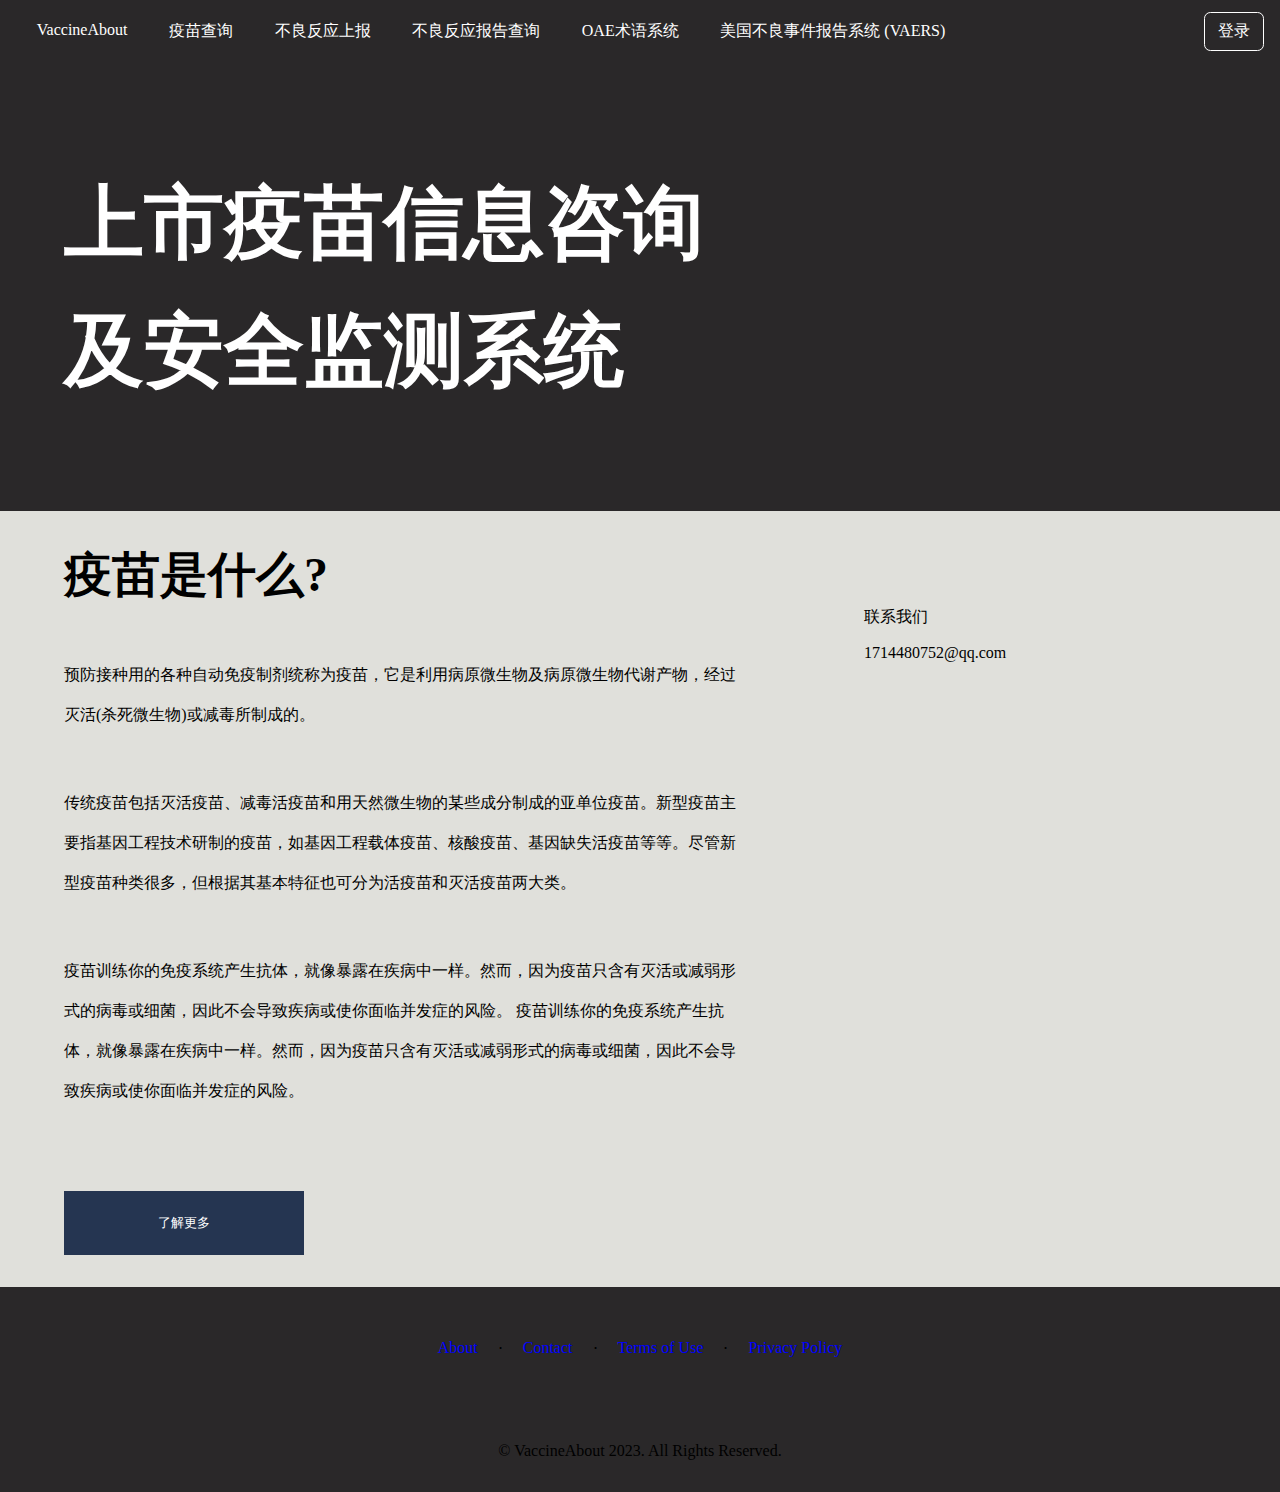
<file: index.html>
<!DOCTYPE html>
<html lang="cn">

<head>
    <meta charset="utf-8" />
    <title>Vaccine About</title>
    <link href="./index.css" rel="stylesheet" />
    <link href="./widget/nav-bar/nav-bar.css" rel="stylesheet" />
    <link href="./widget/footer/footer.css" rel="stylesheet" />
</head>

<body>

    <!-- Navigation-->
    <nav class="nav-bar">
        <div class="nav-container">
            <a class="nav-brand active" href="/index.html">VaccineAbout</a>
            <a class="nav-brand" href="/vaccine">疫苗查询</a>
            <a class="nav-brand" href="/report">不良反应上报</a>
            <a class="nav-brand" href="/report/seacrh">不良反应报告查询</a>
            <a class="nav-brand" href="/oae">OAE术语系统</a>
            <a class="nav-brand" href="/vaers">美国不良事件报告系统 (VAERS)</a>
        </div>
        <li id="nav-login-btn"><a>登录</a></li>
    </nav>

    <!-- Main Content -->
    <div class="main">
        <div class="main-container">
            <div class="main-page-title">
                <h1>上市疫苗信息咨询<br>及安全监测系统</h1>
            </div>
            <div class="main-page-1">
                <div class="main-page-1-left">
                    <div class="main-page-1-title-box">
                        <h2>疫苗是什么?</h2>
                    </div>
                    <div class="main-page-1-paragraph-box">
                        <p>预防接种用的各种自动免疫制剂统称为疫苗，它是利用病原微生物及病原微生物代谢产物，经过灭活(杀死微生物)或减毒所制成的。</p>
                        <p>传统疫苗包括灭活疫苗、减毒活疫苗和用天然微生物的某些成分制成的亚单位疫苗。新型疫苗主要指基因工程技术研制的疫苗，如基因工程载体疫苗、核酸疫苗、基因缺失活疫苗等等。尽管新型疫苗种类很多，但根据其基本特征也可分为活疫苗和灭活疫苗两大类。
                        </p>
                        <p>疫苗训练你的免疫系统产生抗体，就像暴露在疾病中一样。然而，因为疫苗只含有灭活或减弱形式的病毒或细菌，因此不会导致疾病或使你面临并发症的风险。
                            疫苗训练你的免疫系统产生抗体，就像暴露在疾病中一样。然而，因为疫苗只含有灭活或减弱形式的病毒或细菌，因此不会导致疾病或使你面临并发症的风险。 </p>
                    </div>
                    <button class="main-page-1-btn">了解更多</button>
                </div>
                <div class="main-page-1-right">
                    <p>联系我们</p>
                    <p>1714480752@qq.com</p>
                </div>
            </div>
        </div>
    </div>

    <!-- Footer-->
    <footer class="footer">
        <div class="footer-container">
            <div class="footer-content-home">
                <ul class="footer-content-home-list">
                    <li class="footer-content-home-list-item"><a href="#!">About</a></li>
                    <li class="footer-content-home-list-item">⋅</li>
                    <li class="footer-content-home-list-item"><a href="#!">Contact</a></li>
                    <li class="footer-content-home-list-item">⋅</li>
                    <li class="footer-content-home-list-item"><a href="#!">Terms of Use</a></li>
                    <li class="footer-content-home-list-item">⋅</li>
                    <li class="footer-content-home-list-item"><a href="#!">Privacy Policy</a></li>
                </ul>
            </div>
            <p class="footer-license">&copy; VaccineAbout 2023. All Rights Reserved.</p>
        </div>
    </footer>
</body>

</html>
</file>
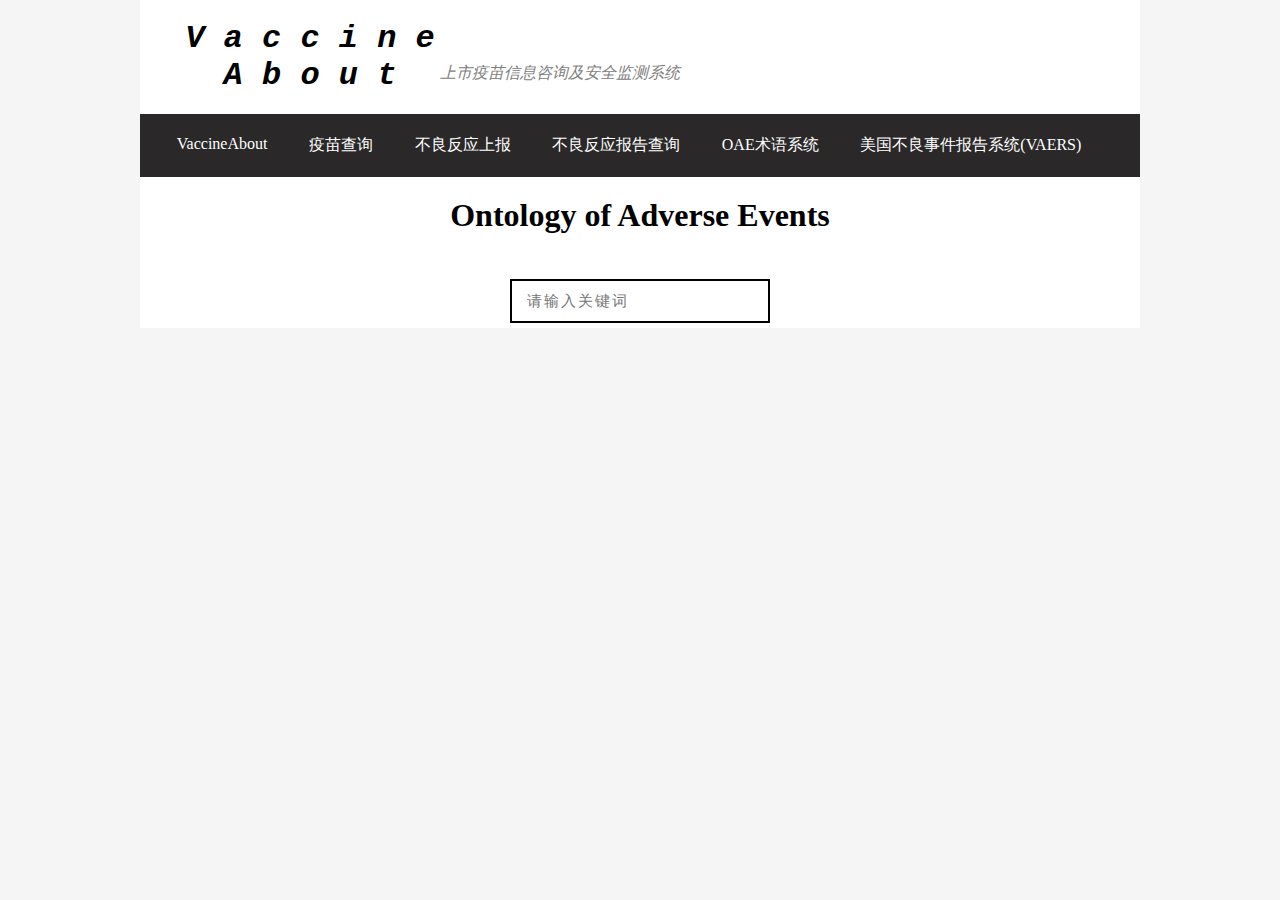
<file: oae/index.html>
<!DOCTYPE html>
<html lang="cn">

<head>
    <meta charset="utf-8" />
    <title>OAE系统</title>
    <!-- jQuery -->
    <script src="https://cdn.jsdelivr.net/npm/jquery@3.6.4/dist/jquery.min.js"></script>
    <link href="index.css" rel="stylesheet" />
    <script src="index.js"></script>
    <link href="../widget/nav-bar/nav-bar.css" rel="stylesheet" />

</head>

<body>

    <div class="content">

        <div class="top-title-box">
            <div class="main-title">
                <h1 class="main-title-text">V a c c i n e<br>A b o u t</h1>
            </div>
            <p class="main-title-describe">上市疫苗信息咨询及安全监测系统</p>
        </div>
        <!-- Navigation-->
        <nav class="nav-bar">
            <div class="nav-container">
                <a class="nav-brand" href="/index.html">VaccineAbout</a>
                <a class="nav-brand" href="/vaccine">疫苗查询</a>
                <a class="nav-brand" href="/report">不良反应上报</a>
                <a class="nav-brand" href="/report/seacrh">不良反应报告查询</a>
                <a class="nav-brand active" href="/oae">OAE术语系统</a>
                <a class="nav-brand" href="/vaers">美国不良事件报告系统(VAERS)</a>
            </div>
        </nav>

        <!-- Page Content -->
        <div class="main-content">
            <!-- Title -->
            <div class="page-title">
                <h1>Ontology of Adverse Events</h1>
            </div>
            <!-- Search -->
            <div class="search-box">
                <input type="text" class="search-input" id="search-keyword" placeholder="请输入关键词"/>
            </div>

            <!-- Content -->
            <div class="content-box">

                <!-- search result -->
                <div class="search-result-box">
                    <div class="search-result-content">
                        <ul class="search-result-list">
                        </ul>
                    </div>
                </div>

                <!-- result item -->
                <div class="result-item-box">
                    <div class="page-back-btn">&larr;</div>

                    <div class="result-item">
                        <div class="result-item-label">Class:</div>
                        <span class="oae-class-value">fever</span>
                    </div>
                    <div class="result-item">
                        <div class="result-item-label">Term IRI:</div>
                        <a class="oae-iri-value" href="http://www.w3.org/2000/01/rdf-schema#label">http://www.w3.org/2000/01/rdf-schema#label</a>
                    </div>
                    <div class="result-item">
                        <div class="result-item-label">Definition:</div>
                        <span class="oae-definition-value">An abnormal body temperature AE which has an outcome of
                            fever</span>
                    </div>
                    <div class="result-item">
                        <div class="result-item-label">Class Hierarchy:</div>
                        <div class="oae-hierarchy-box">

                        </div>
                    </div>
                </div>
            </div>
        </div>
    </div>
</body>

</html>
</file>
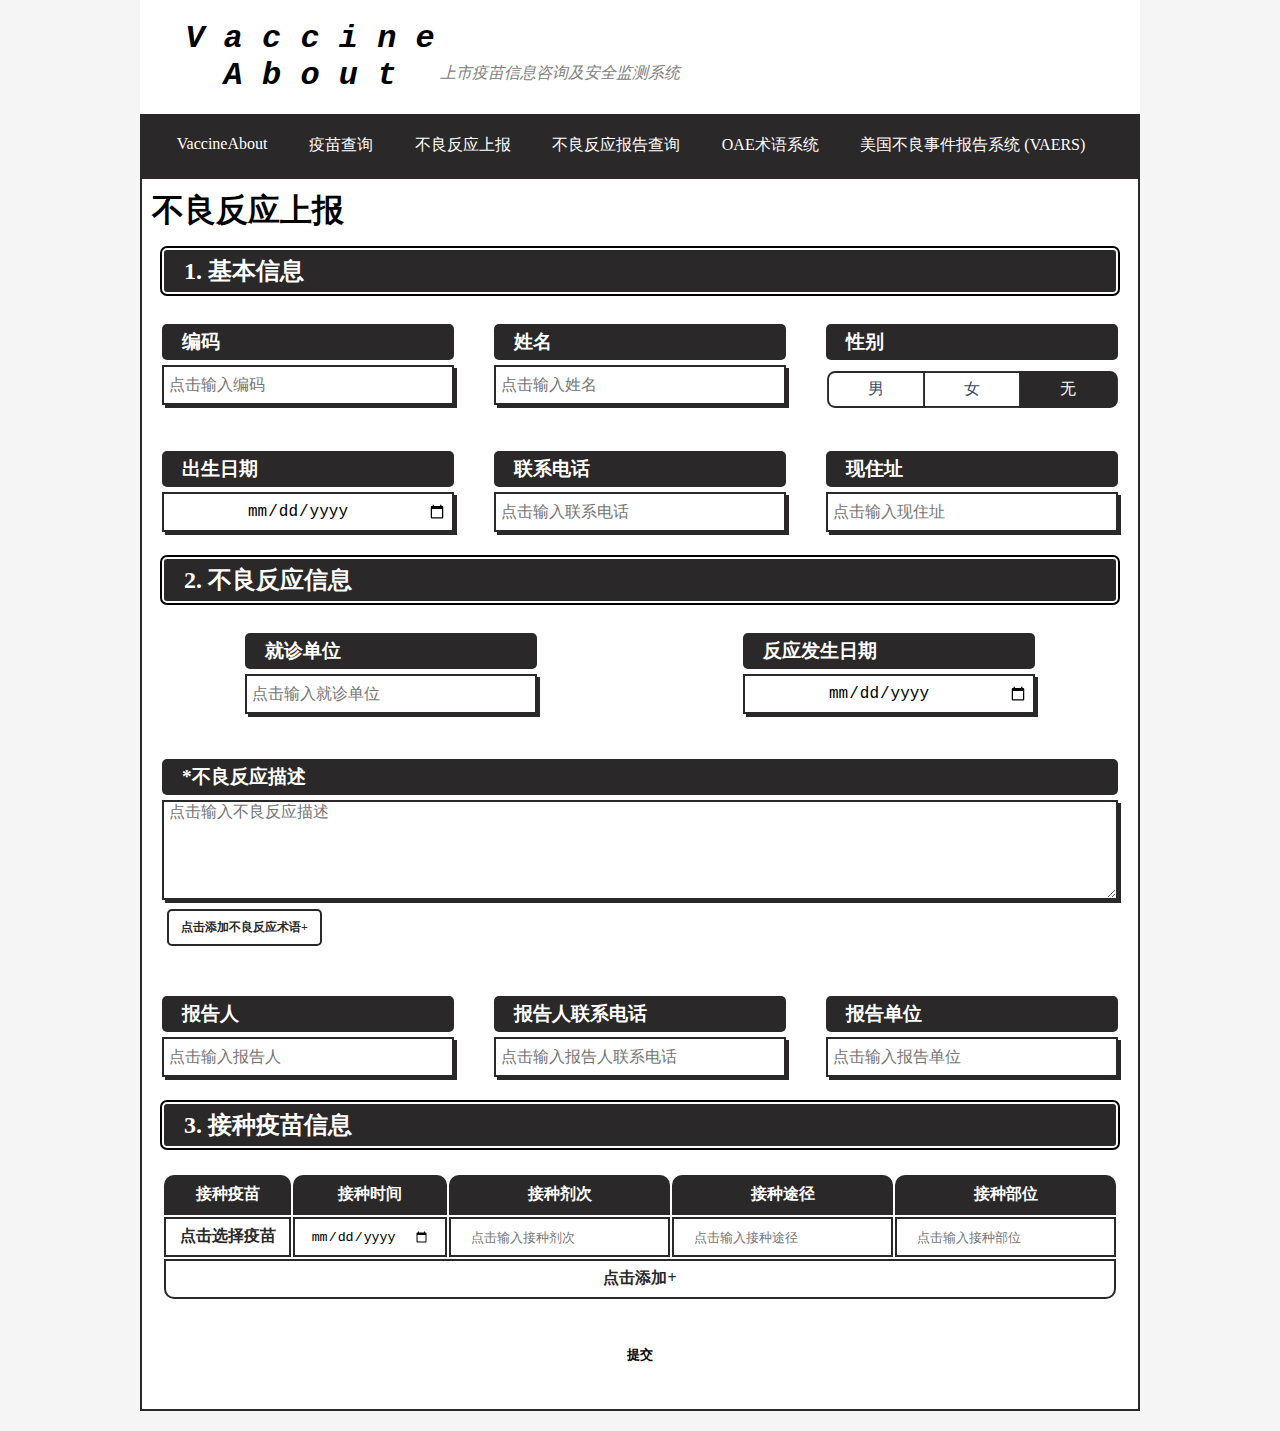
<file: report/index.html>
<!DOCTYPE html>
<html lang="cn">

<head>
    <meta charset="UTF-8">
    <title>不良反应报告</title>
    <script src="https://cdn.jsdelivr.net/npm/jquery@3.6.4/dist/jquery.min.js"></script>
    <link href="../widget/nav-bar/nav-bar.css" rel="stylesheet">
    <link rel="stylesheet" type="text/css" href="./index.css">
    <script src="./index.js"></script>
</head>

<body>

    <div class="content">
        <div class="top-title-box">
            <div class="main-title">
                <h1 class="main-title-text">V a c c i n e<br>A b o u t</h1>
            </div>
            <p class="main-title-describe">上市疫苗信息咨询及安全监测系统</p>
        </div>

        <!-- Navigation-->
        <nav class="nav-bar">
            <div class="nav-container">
                <a class="nav-brand" href="/index.html">VaccineAbout</a>
                <a class="nav-brand" href="/vaccine">疫苗查询</a>
                <a class="nav-brand active" href="/report">不良反应上报</a>
                <a class="nav-brand" href="/report/seacrh">不良反应报告查询</a>
                <a class="nav-brand" href="/oae">OAE术语系统</a>
                <a class="nav-brand" href="/vaers">美国不良事件报告系统 (VAERS)</a>
            </div>
        </nav>

        <div class="main-content">
            <div class="main-content-title">不良反应上报</div>
            <div class="report-item-container">
                <div class="report-item-group-title">1. 基本信息</div>
                <!-- group 1 -->
                <div class="report-item-group">
                    <!-- item 1 -->
                    <div class="report-item">
                        <div class="report-label">编码</div>
                        <div class="report-panel">
                            <input class="report-item-input" placeholder="点击输入编码" id="report-code">
                        </div>
                    </div>
                    <!-- item 2 -->
                    <div class="report-item">
                        <div class="report-label">姓名</div>
                        <div class="report-panel">
                            <input class="report-item-input" placeholder="点击输入姓名" id="report-name">
                        </div>
                    </div>
                    <!-- item 3 -->
                    <div class="report-item">
                        <div class="report-label">性别</div>
                        <div class="report-panel">
                            <div class="report-item-radio" id="report-sex">
                                <div>
                                    <label>
                                        <input type="radio" name="radio" value="M">
                                        <span>男</span>
                                    </label>
                                    <label>
                                        <input type="radio" name="radio" value="F">
                                        <span>女</span>
                                    </label>
                                    <label>
                                        <input type="radio" name="radio" value="N" checked="">
                                        <span>无</span>
                                    </label>
                                </div>
                            </div>
                        </div>
                    </div>
                    <!-- item 4 -->
                    <div class="report-item">
                        <div class="report-label">出生日期</div>
                        <div class="report-panel">
                            <input class="report-item-input date" type="date" id="report-birth">
                        </div>
                    </div>
                    <!-- item 5 -->
                    <div class="report-item">
                        <div class="report-label">联系电话</div>
                        <div class="report-panel">
                            <input class="report-item-input" type="tel" placeholder="点击输入联系电话" id="report-phone">
                        </div>
                    </div>
                    <!-- item 6 -->
                    <div class="report-item">
                        <div class="report-label">现住址</div>
                        <div class="report-panel">
                            <input class="report-item-input" type="text" placeholder="点击输入现住址" id="report-address">
                        </div>
                    </div>
                </div>
                <!-- group 2 -->
                <div class="report-item-group-title">2. 不良反应信息</div>
                <div class="report-item-group">
                    <!-- item 7 -->
                    <div class="report-item">
                        <div class="report-label">就诊单位</div>
                        <div class="report-panel">
                            <input class="report-item-input" type="text" placeholder="点击输入就诊单位"
                                id="report-treatmentDepartment">
                        </div>
                    </div>
                    <!-- item 9 -->
                    <div class="report-item">
                        <div class="report-label">反应发生日期</div>
                        <div class="report-panel">
                            <input class="report-item-input date" type="date" id="report-onsetDate">
                        </div>
                    </div>
                    <!-- item 10 -->
                    <div class="report-item">
                        <div class="report-label">*不良反应描述</div>
                        <div class="report-panel">
                            <textarea class="report-item-input" placeholder="点击输入不良反应描述"
                                id="report-description"></textarea>
                            <div class="report-tag-box">
                                <div class="report-tag-add-btn" id="symptom-tag-add-btn">点击添加不良反应术语+</div>
                                <div class="report-tag-add-box">
                                    <div class="report-tag-add-input-box">
                                        <input class="report-tag-add-input" type="tex" placeholder="点击输入关键词"
                                            id="symptom-tag-add-input">
                                        <button class="report-tag-add-submit">搜索</button>
                                    </div>
                                    <div class="report-tag-add-result-box">
                                        <ul id="report-tag-add-result-list">
                                        </ul>
                                    </div>
                                </div>
                            </div>
                        </div>
                    </div>
                    <!-- item 11 -->
                    <div class="report-item">
                        <div class="report-label">报告人</div>
                        <div class="report-panel">
                            <input class="report-item-input" type="text" placeholder="点击输入报告人" id="report-rapporteur">
                        </div>
                    </div>
                    <!-- item 12 -->
                    <div class="report-item">
                        <div class="report-label">报告人联系电话</div>
                        <div class="report-panel">
                            <input class="report-item-input" type="tel" placeholder="点击输入报告人联系电话"
                                id="report-rapporteurPhone">
                        </div>
                    </div>
                    <!-- item 13 -->
                    <div class="report-item">
                        <div class="report-label">报告单位</div>
                        <div class="report-panel">
                            <input class="report-item-input" type="text" placeholder="点击输入报告单位"
                                id="report-rapporteurAddress">
                        </div>
                    </div>
                </div>
                <!-- group 3 -->
                <div class="report-item-group-title">3. 接种疫苗信息</div>
                <div class="report-item-group">
                    <!-- item 14 -->
                    <div class="report-item">
                        <div class="report-panel">
                            <table class="report-vaccinate-table">
                                <thead>
                                    <tr>
                                        <th>接种疫苗</th>
                                        <th>接种时间</th>
                                        <th>接种剂次</th>
                                        <th>接种途径</th>
                                        <th>接种部位</th>
                                    </tr>
                                </thead>
                                <tbody id="report-vaccine-tbody">
                                    <tr>
                                        <td class="report-vaccinate-table-last" colspan="5">点击添加+</td>
                                    </tr>
                                </tbody>
                            </table>
                        </div>
                    </div>
                </div>
            </div>
            <!-- 提交按钮 -->
            <div class="report-submit">
                <button id="report-submit-button">
                    <span class="box">
                        提交
                    </span>
                </button>
            </div>
        </div>
    </div>
    <div id="snackbar"></div>
</body>

</html>
</file>
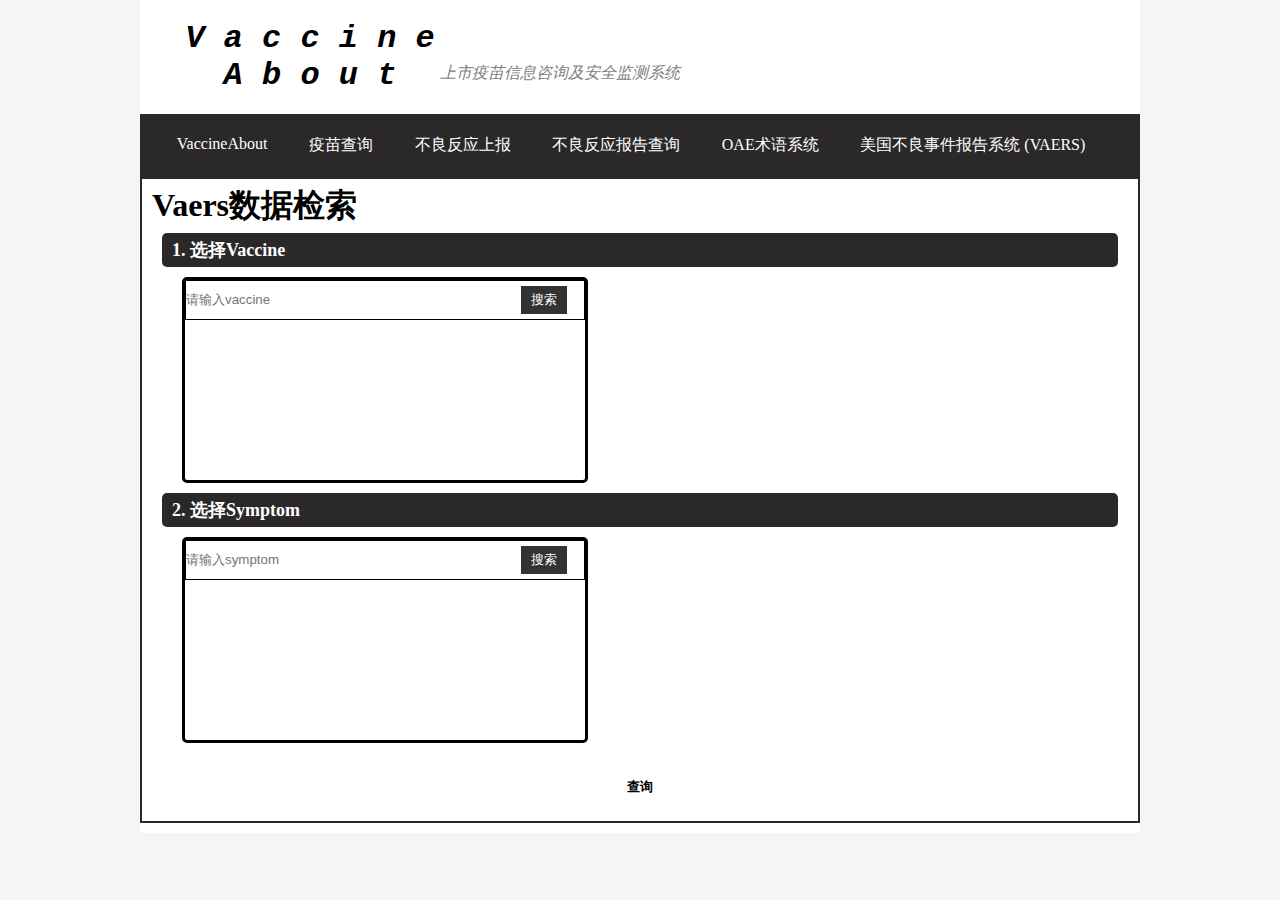
<file: vaers/index.html>
<!DOCTYPE html>
<html lang="cn">

<head>
    <meta charset="utf-8" />
    <title>Vaers</title>
    <!-- jQuery -->
    <script src="https://cdn.jsdelivr.net/npm/jquery@3.6.4/dist/jquery.min.js"></script>
    <!-- vaers css -->
    <link href="index.css" rel="stylesheet">
    <link href="../widget/spinner/spinner.css" rel="stylesheet">
    <link href="../widget/nav-bar/nav-bar.css" rel="stylesheet">
    <!-- vaers js -->
    <script src="index.js"></script>
</head>

<body>

    <div class="content">

        <div class="top-title-box">
            <div class="main-title">
                <h1 class="main-title-text">V a c c i n e<br>A b o u t</h1>
            </div>
            <p class="main-title-describe">上市疫苗信息咨询及安全监测系统</p>
        </div>

        <!-- Navigation-->
        <nav class="nav-bar">
            <div class="nav-container">
                <a class="nav-brand" href="/index.html">VaccineAbout</a>
                <a class="nav-brand" href="/vaccine">疫苗查询</a>
                <a class="nav-brand" href="/report">不良反应上报</a>
                <a class="nav-brand" href="/report/seacrh">不良反应报告查询</a>
                <a class="nav-brand" href="/oae">OAE术语系统</a>
                <a class="nav-brand active" href="/vaers">美国不良事件报告系统 (VAERS)</a>
            </div>
        </nav>

        <!-- Page Content -->

        <div class="main-content">
            <div class="vaers-search-form">
                <h1 class="title" id="vaers-title">Vaers数据检索</h1>
                <div class="form-group">
                    <!-- 项目一 -->
                    <div class="form-item">
                        <h2 class="form-title">1. 选择Vaccine</h2>
                        <div class="search-box" id="vaccine-search-box">
                            <div class="search-keyword-box">
                                <input class="search-input" id="vaccine-input" type="text" placeholder="请输入vaccine">
                                <button class="search-button" id="vaccine-search">搜索</button>
                            </div>
                            <div class="search-result-box" id="vaccine-search-result">
                                <ul id="vaccine-result-list">
                                </ul>
                            </div>
                        </div>
                    </div>
                    <!-- 项目二 -->
                    <div class="form-item">
                        <h2 class="form-title">2. 选择Symptom</h2>
                        <div class="search-box" id="symptom-search-box">
                            <div class="search-keyword-box">
                                <input class="search-input" id="symptom-input" type="text" placeholder="请输入symptom">
                                <button class="search-button" id="symptom-search">搜索</button>
                            </div>
                            <div class="search-result-box" id="symptom-search-result">
                                <ul id="symptom-result-list">
                                </ul>
                            </div>
                        </div>
                    </div>
                </div>
                <!-- 提交按钮 -->
                <div class="vaers-submit">
                    <button id="vaers-submit-button">
                        <span class="box">
                            查询
                        </span>
                    </button>
                </div>
            </div>
            <!-- 查询结果 -->
            <div class="vaers-search-result">
                <div class="vaers-result-table-box">
                    <table class="vaers-result-table">
                        <thead>
                            <tr>
                                <th>Vaccine</th>
                                <th>Symptom</th>
                                <th>Total</th>
                                <th>Prr</th>
                                <th>Chi Square</th>
                            </tr>
                        </thead>
                        <tbody id="vaers-result-table-body">
                        </tbody>
                    </table>
                    <div class="pagination-box">
                        <ul class="pagination">
                            <li><a id="pagination-before">«</a></li>
                            <li><a class="active" id="pagination-current">2</a></li>
                            <li><a id="pagination-after">»</a></li>
                        </ul>
                    </div>
                </div>
                <div class="spinner"></div>
            </div>
        </div>
    </div>
    <div id="snackbar"></div>

</body>

</html>
</file>
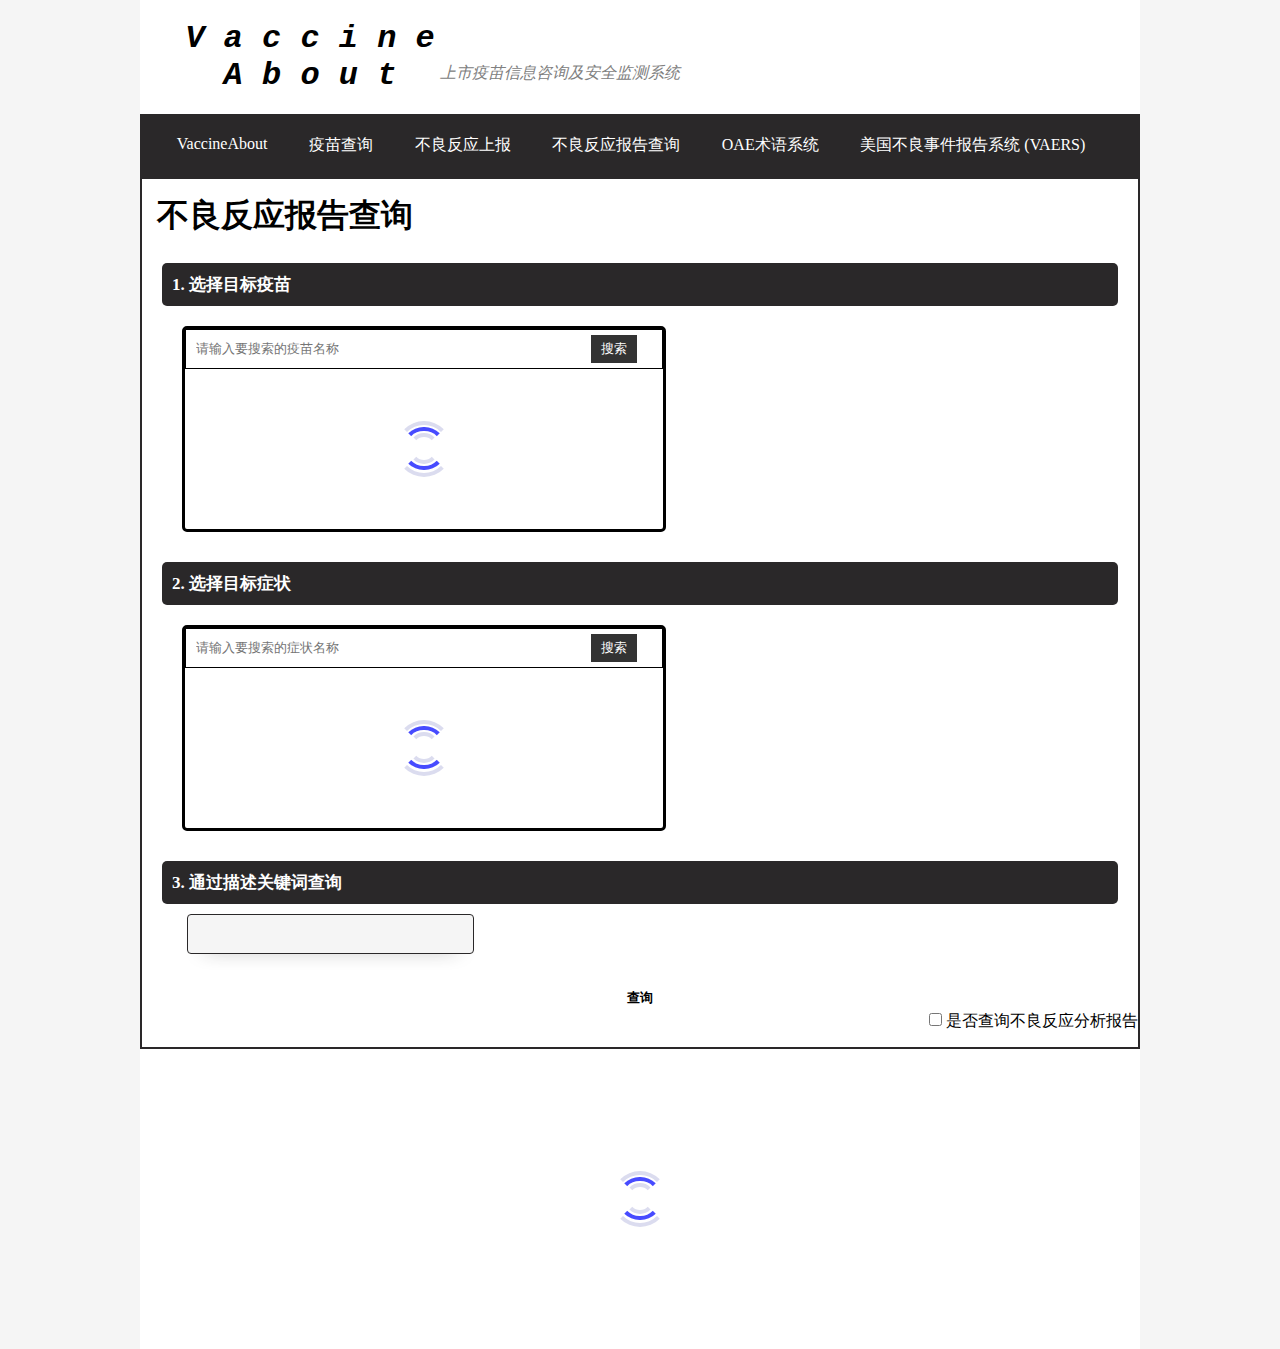
<file: report/seacrh/index.html>
<!DOCTYPE html>
<html lang="cn">

<head>
    <meta charset="UTF-8">
    <title>不良反应报告查询</title>
    <script src="https://cdn.jsdelivr.net/npm/jquery@3.6.4/dist/jquery.min.js"></script>

    <link href="../../widget/nav-bar/nav-bar.css" rel="stylesheet">
    <link href="../../widget/spinner/spinner.css" rel="stylesheet">
    <link href="index.css" rel="stylesheet">

    <script src="index.js"></script>
</head>

<body>

    <div class="content">
        <div class="top-title-box">
            <div class="main-title">
                <h1 class="main-title-text">V a c c i n e<br>A b o u t</h1>
            </div>
            <p class="main-title-describe">上市疫苗信息咨询及安全监测系统</p>
        </div>

        <!-- Navigation-->
        <nav class="nav-bar">
            <div class="nav-container">
                <a class="nav-brand" href="/index.html">VaccineAbout</a>
                <a class="nav-brand" href="/vaccine">疫苗查询</a>
                <a class="nav-brand" href="/report">不良反应上报</a>
                <a class="nav-brand" href="/report/seacrh">不良反应报告查询</a>
                <a class="nav-brand" href="/oae">OAE术语系统</a>
                <a class="nav-brand" href="/vaers">美国不良事件报告系统 (VAERS)</a>
            </div>
        </nav>

        <div id="mian-content">

            <div id="search-panel">

                <div class="panel-main-title">
                    <h1>不良反应报告查询</h1>
                </div>

                <div class="search-panel-container">
                    <div class="search-label">1. 选择目标疫苗</div>
                    <div class="search-condition">
                        <div class="search-item-box" id="vaccine-search-box">
                            <div class="search-keyword-box">
                                <input class="search-box-input" id="vaccine-input" type="text" placeholder="请输入要搜索的疫苗名称">
                                <button class="search-button" id="vaccine-search">搜索</button>
                            </div>
                            <div class="search-item-result-box" id="vaccine-search-result">
                                <div class="loading-box">
                                    <div class="spinner"></div>
                                </div>
                                <ul id="vaccine-result-list">
                                </ul>
                            </div>
                        </div>
                        <div class="search-select-item-panel" id="vaccine-select-info-box">
                            <h3>当前选择疫苗：</h3>
                        </div>
                    </div>
                </div>

                <div class="search-panel-container">
                    <div class="search-label">2. 选择目标症状</div>
                    <div class="search-condition">
                        <div class="search-item-box" id="symptom-search-box">
                            <div class="search-keyword-box">
                                <input class="search-box-input" id="symptom-input" type="text" placeholder="请输入要搜索的症状名称">
                                <button class="search-button" id="symptom-search">搜索</button>
                            </div>
                            <div class="search-item-result-box" id="symptom-search-result">
                                
                                <div class="loading-box">
                                    <div class="spinner"></div>
                                </div>
                                <ul id="symptom-result-list">
                                </ul>
                            </div>
                        </div>
                        <div class="search-select-item-panel" id="symptom-select-info-box">
                            <h3>当前选择症状：</h3>
                        </div>
                    </div>
                </div>

                <div class="search-panel-container">
                    <div class="search-label">3. 通过描述关键词查询</div>
                    <div class="search-condition">
                        <input class="search-input" id="adverse-search-input" type="text">
                    </div>
                </div>

                
                <div class="search-panel-submit">
                    <button id="adverse-search-submit-button">
                        <span class="box">
                            查询
                        </span>
                    </button>
                    <div class="search-option-box">
                        <input class="search-option" id="adverse-search-option" type="checkbox">
                        <label class="search-option-label" for="adverse-search-option">是否查询不良反应分析报告</label>    
                    </div>
                </div>

            </div>

            <div id="search-result-panel">
                <div class="loading-box">
                    <div class="spinner"></div>
                </div>
                <div id="search-result-box">

                </div>
                <div id="search-adverse-result-box">
                    <table class="adverse-result-table">
                        <thead>
                            <tr>
                                <th>疫苗</th>
                                <th>不良反应</th>
                                <th>案例数</th>
                                <th>PRR</th>
                                <th>Chi Square</th>
                            </tr>
                        </thead>
                        <tbody id="adverse-result-table-body">
                        </tbody>
                    </table>
                </div>
            </div>
        </div>
    </div>


    <script src="../../widget/tip/tip.js"></script>
    <script src="../../widget/snackbar/snackbar.js"></script>
</body>

</html>
</file>
<file: index.css>
* {
  margin: 0;
  padding: 0;
}

.main {
  background-color: white;
}


.main-page-title {
  background-color: #2a2829;
  color: white;
}

.main-page-title h1 {
  margin: 0;
  padding: 6rem 0 6rem 4rem;
  font-size: 5rem;
  /* 设置行宽 */
  line-height: 8rem;

}

.main-page-1 {
  background-color: #E0E0DB;
  display: flex;
  flex-direction: row;
}

.main-page-1-title-box{
  font-size: 2rem;
  padding: 2rem 0 0 4rem;
}

.main-page-1-paragraph-box {
  width: 100%;
  max-width: 50rem;
  font-size: 1rem;
  padding: 0 4rem;
  width: auto;
  line-height: 2.5rem;
}

.main-page-1-paragraph-box p {
  margin: 3rem 0;
}

.main-page-1-btn {
  width: 15rem;
  height: 4rem;
  margin: 2rem 4rem;
  border: none;
  color: white;
  background-color: #253551;
  cursor: pointer;
}

.main-page-1-btn:hover {
  background-color: #253551d2;
  color: white;
}

.main-page-1-right {
  width: 20rem;
  height: 20rem;
  margin: 5rem 3rem;
}

.main-page-1-right p {
  font-size: 1rem;
  margin: 1rem;
}
</file>
<file: widget/nav-bar/nav-bar.css>
* {
    box-sizing: border-box;
}

.nav-bar {
    display: flex;
    justify-content: space-between;
    width: 100%;
    margin: 0 auto;
    padding: 0.5rem 1rem;
    align-items: center;
    list-style: none;
    background-color: #2A2829;
    box-sizing: border-box;
}

.nav-container {
    display: flex;
    justify-content: space-between;
    list-style: none;
    overflow: hidden;
}

.nav-brand {
    color: white;
    text-decoration: none;
    margin: 0.5rem 0.5rem;
    padding: 0.3rem 0.8rem;
    overflow: hidden;
    white-space: nowrap;
    text-overflow: ellipsis;
}

.nav-brand:hover {
    background-color: white;
    color: black;
    border-radius: 0.3rem;
}

#nav-login-btn {
    color: white;
    text-decoration: none;
    border: 1px solid white;
    border-radius: 0.4rem;
    padding: 0.5rem 0.8rem;
    cursor: pointer;
}

#nav-login-btn:hover {
    color: lightgray;
    border: 1px solid lightgray;
}

.nav-bar.light {
    display: flex;
    justify-content: space-between;
    width: 100%;
    margin: 0 auto;
    padding: 0.5rem 1rem;
    align-items: center;
    list-style: none;
    background-color: white;
}

.nav-bar.light .nav-container {
    display: flex;
    align-items: center;
}

.nav-bar.light .nav-brand {
    color: rgb(100, 100, 100);
    text-decoration: none;
}

.nav-bar.light .nav-brand:nth-child(1) {
    color: black;
    font-size: 1.8rem;
}

.nav-bar.light .nav-brand:hover {
    color: black;
    border-radius: 0.3rem;
}
.nav-bar.light .nav-brand.active{
    color: black;
}

.nav-bar.light .nav-brand.active::after {    
    content: "";
    display: block;
    color: black;
    background: linear-gradient(to right, black, rgb(100, 100, 100));
    width: 100%;
    height: 0.1rem;
    bottom: 0;
    position: relative;
}

.nav-bar.light #nav-login-btn {
    border: 1px solid rgb(100, 100, 100);
}

.nav-bar.light #nav-login-btn:hover {
    color: lightgray;
    border: 1px solid gray;
}
</file>
<file: widget/footer/footer.css>
.footer {
    background-color: #2A2829;
    width: 100%;
}

.footer-content-home {
    display: flex;
    flex-direction: column;
    align-items: center;
    width: 100%;
}

.footer-content-home-list {
    display: flex;
    justify-content: center;
    width: 100%;
    list-style: none;
    padding: 0;
    margin: 20px 0;
    padding: 2rem;
}

.footer-content-home-list-item {
    margin: 0 10px;
    list-style: none;
}

.footer-content-home-list-item a {
    text-decoration: none;
    color: blue;
}

.footer-content-home-list-item a:hover {
    text-decoration: underline;
    color: darkblue;
}

.footer-license {
    text-align: center;
    padding: 2rem;
    padding-bottom: 2rem;
}
</file>
<file: oae/index.css>
* {
    margin: 0;
    padding: 0;
    box-sizing: border-box;
}

.top-title-box {
    display: flex;
    flex-direction: row;
    align-items: flex-end;
}

.main-title {
    padding: 20px 0 20px 40px;
    width: 300px;
    text-align: center;
}

.main-title-text {
    font-style: italic;
    font-family: 'Courier New', Courier, monospace;
    font-weight: bold;
    animation: text-animation 3s forwards;
}

@keyframes text-animation {
    from {
        letter-spacing: -20px;
        filter: blur(10px);
    }

    to {
        letter-spacing: 0px;
        filter: blur(0);
    }
}

.main-title-describe {
    color: gray;
    padding: 30px 0;
    font-style: italic;
}

body {
    background-color: #f5f5f5;
    margin: auto;
    width: 100%;
    max-width: 1000px;
}

.content {
    background-color: white;
}

.page-title h1 {
    text-align: center;
    padding: 20px 0;
}

.search-box {
    width: 300px;
    padding: 5px 20px;
    text-align: center;
    position: relative;
    margin: 20px auto 40px;
}

.search-input {
  width: 100%;
  height: 40px;
  padding: 20px 15px;
  transition: .2s linear;
  border: 2.5px solid black;
  font-size: 14px;
  letter-spacing: 2px;
  font-size: 15px;
}

.search-input:focus {
  outline: none;
  border: 0.5px solid black;
  box-shadow: 5px 5px 0px black;
}

#search-keyword {
    height: 25px;
}

.search-result-list {
    list-style: none;
    padding-bottom: 10px;
}

.search-result-list li {
    border: 2px solid #2a2a2a;
    padding: 10px;
    margin-bottom: 10px;
    border-radius: 5px;
    list-style: none;
    cursor: pointer;
    margin: 10px 20px;
    font-size: 20px;
    font-weight: bold;
    transition: all 0.5s;
}

.search-result-list li:hover {
    transform: scale(1.02);
}

.search-result-list li p {
    white-space: nowrap;
    overflow: hidden;
    text-overflow: ellipsis;
    color: gray;
    font-size: 15px;
}

.page-back-btn {
    width: 100px;
    height: 30px;
    border: #2a2a2a 2px solid;
    border-radius: 10px;
    text-align: center;
    line-height: 30px;
    font-size: 30px;
    transition: all .5s;
    cursor: pointer;
    margin: 0 15px;
    float: right;
}

.page-back-btn:hover {
    background-color: #2a2a2a;
    color: white;
}

.result-item {
    margin: 8px 13px;
}

.result-item-label {
    font-weight: bold;
    font-size: 18px;
}

.result-item span {
    font-size: 18px;
}

.oae-hierarchy-box {
    overflow-x: auto;
    border: 1px solid #2a2a2a;
    border-radius: 15px;
    background-color: white;
    padding-top: 15px;
    padding-bottom: 15px;
}

.oae-hierarchy-box ul {
    list-style: none;
    padding-left: 15px;
}

.oae-hierarchy-box li {
    font-weight: bold;
    font-size: 14px;
    margin-bottom: 2px;
}
</file>
<file: report/index.css>
* {
    margin: 0;
    padding: 0;
    box-sizing: border-box;
}

.top-title-box {
    display: flex;
    flex-direction: row;
    align-items: flex-end;
}

.main-title {
    padding: 20px 0 20px 40px;
    width: 300px;
    text-align: center;
}

.main-title-text {
    font-style: italic;
    font-family: 'Courier New', Courier, monospace;
    font-weight: bold;
    animation: text-animation 3s forwards;
}

@keyframes text-animation {
    from {
        letter-spacing: -20px;
        filter: blur(10px);
    }

    to {
        letter-spacing: 0px;
        filter: blur(0);
    }
}

.main-title-describe {
    color: gray;
    padding: 30px 0;
    font-style: italic;
}

body {
    background-color: #f5f5f5;
    margin: auto;
    width: 100%;
    max-width: 1000px;
}

.content {
    background-color: white;
}

.main-content {
    border: #2A2829 2px solid;
    padding: 0 0 20px 0;
    margin: 0 0 20px 0;
}

.main-content-title {
    font-size: 2rem;
    font-weight: bold;
    padding: 10px;
}

.report-item-group-title {
    background-color: #2A2829;
    color: white;
    padding: 5px 20px;
    font-size: 1.5rem;
    font-weight: bold;
    margin: 5px 20px;
    width: auto;
    border-radius: 5px;
    border: white 2px solid;
    outline: black 2px solid;
}

.report-item-group {
    display: flex;
    flex-direction: row;
    justify-content: space-around;
    flex-wrap: wrap;
}

.report-item {
    padding: 0 20px;
    width: auto;
    min-width: 33.3%;
    max-width: 100%;
    box-sizing: border-box;
    margin: 20px 0;
    /* animation: item-show 1.2s cubic-bezier(0.68, -0.55, 0.265, 1.55) forwards ; */
}


@keyframes item-show {
    0% {
        transform: scale(0);
    }

    100% {
        transform: scale(1);
    }
}

.report-label {
    background-color: #2A2829;
    color: white;
    padding: 5px 20px;
    font-size: 1.2rem;
    font-weight: bold;
    margin: 5px 0;
    width: auto;
    border-radius: 5px;
}

.report-item-input {
    border: #2A2829 2px solid;
    height: 40px;
    width: 100%;
    font-size: 1rem;
    box-shadow: 3px 3px #2A2829;
    padding: 0 5px;
}

.report-item-input.date {
    text-align: center;
}

textarea.report-item-input {
    border: #2A2829 2px solid;
    height: 40px;
    width: max-content;
    font-size: 1rem;
    width: 1000px;
    max-width: 100%;
    min-width: 100%;
    height: 100px;
    box-shadow: 3px 3px #2A2829;
}

.report-item-radio {
    display: flex;
    justify-content: center;
    width: 100%;
}

.report-item-radio div {
    display: flex;
    flex-wrap: wrap;
    margin-top: 0.5rem;
    justify-content: center;
}

.report-item-radio input[type="radio"] {
    clip: rect(0 0 0 0);
    clip-path: inset(100%);
    height: 1px;
    overflow: hidden;
    position: absolute;
    white-space: nowrap;
    width: 1px;
}

.report-item-radio input[type="radio"]:checked+span {
    box-shadow: 0 0 0 0.12em #2A2829;
    background-color: #2A2829;
    z-index: 1;
    color: white;
}

.report-item-radio label span {
    display: block;
    cursor: pointer;
    background-color: #fff;
    padding: 0.375em 1.25em;
    position: relative;
    margin-left: .0625em;
    box-shadow: 0 0 0 0.12em #2A2829;
    letter-spacing: .05em;
    color: #3e4963;
    width: 95px;
    text-align: center;
}

.report-item-radio label:first-child span {
    border-radius: .375em 0 0 .375em;
}

.report-item-radio label:last-child span {
    border-radius: 0 .375em .375em 0;
}


.report-tag-box {
    display: flex;
    flex-wrap: wrap;
    flex-direction: row;
}

.report-tag {
    margin: 5px;
    text-align: center;
    width: auto;
    font-size: 12px;
}

.report-tag .tag {
    background-color: #2A2829;
    color: white;
    padding: 8px 10px;
    border-radius: 10px;
    cursor: default;
}

.report-tag .delete {
    width: 20px;
    height: 20px;
    background-color: #262626;
    color: white;
    border: white 1px solid;
    border-radius: 10px;
    text-align: center;
    position: absolute;
    cursor: pointer;
    font-weight: bold;
    pointer-events: all;
    text-align: center;
    margin-top: -38px;
    margin-left: -7px;
}

.report-tag-add-box {
    border: #262626 2px solid;
    border-radius: 5px;
    position: absolute;
    background-color: white;
    margin-top: 45px;
    margin-left: 5px;
    width: 280px;
    /* 渐入 */
    opacity: 0;
    animation: fadein 0.5s forwards;
    z-index: 1;
}

@keyframes fadein {
    100% {
        opacity: 1;
    }
}

.report-tag-add-btn {
    background-color: white;
    color: #2A2829;
    padding: 8px 12px;
    font-size: 12px;
    margin: 5px;
    border: #2A2829 2px solid;
    font-weight: bold;
    cursor: pointer;
    box-shadow: inset 3px #2A2829;
    border-radius: 5px;
}

.report-tag-add-input-box {
    padding: 5px;
    border-bottom: #2A2829 2px solid;
    width: 100%;
    display: flex;
    justify-content: space-between;
    align-items: center;
}

.report-tag-add-input {
    border: none;
    height: 25px;
    width: 70%;
}

.report-tag-add-input:focus {
    border: none;
    outline: none;
}

.report-tag-add-submit {
    background-color: white;
    color: black;
    padding: 8px 12px;
    font-size: 12px;
    margin: 5px;
    border: #2A2829 2px solid;
    font-weight: bold;
    cursor: pointer;
    border-radius: 5px;
    transition: all 0.7s;
    width: 20%;
}

.report-tag-add-submit:hover {
    background-color: #2A2829;
    color: white;
}

.report-tag-add-result-box {
    padding: 10px 0;
}

#report-tag-add-result-list {
    list-style: none;
    padding: 0;
    height: 150px;
    overflow: auto;
}

#report-tag-add-result-list li {
    padding: 8px;
    margin: 2px 10px;
    cursor: pointer;
}

#report-tag-add-result-list li:hover {
    background-color: #d7d7d7;
    border-radius: 10px;
}

.report-vaccinate-table {
    width: 1000px;
    max-width: 100%;
}

.report-vaccinate-table th {
    text-align: center;
    background-color: #2A2829;
    color: white;
    padding: 5px;
    font-size: 1rem;
    font-weight: bold;
    text-align: center;
    border-radius: 10px 10px 0 0;
}

.report-vaccinate-table td {
    border: #2A2829 2px solid;
    text-align: center;
    background-color: white;
    color: #2A2829;
    padding: 5px;
    font-size: 1rem;
    font-weight: bold;
}

.report-vaccinate-table-last {
    border-radius: 0 0 10px 10px;
    cursor: pointer;
    transition: all 0.5s;
}


.report-vaccinate-table-last:hover {
    background: linear-gradient(120deg, #d2d2d2 30%, #f0f0f0 35%, #f0f0f0 38%, #d2d2d2 43%);
    background-size: 200% 100%;
    background-position: 100% 0;
    animation: load89234 3s ease-in-out infinite;
}

@keyframes load89234 {
    100% {
        background-position: -50% 0;
    }
}

.report-submit {
    width: 100%;
    /* 子元素居中 */
    display: flex;
    justify-content: center;
    padding: 10px;
}

#report-submit-button {
    font-weight: bold;

    color: black;
    text-decoration: none;
    cursor: pointer;
    outline: none;
    border: none;
    background: transparent;
}

#report-submit-button .box {
    width: 140px;
    height: auto;
    float: left;
    transition: .5s linear;
    position: relative;
    display: block;
    overflow: hidden;
    padding: 15px;
    text-align: center;
    margin: 0 5px;
    background: transparent;
    text-transform: uppercase;
    font-weight: 900;
}

#report-submit-button .box:before {
    position: absolute;
    content: '';
    left: 0;
    bottom: 0;
    height: 4px;
    width: 100%;
    border-bottom: 4px solid transparent;
    border-left: 4px solid transparent;
    box-sizing: border-box;
    transform: translateX(100%);
}

#report-submit-button .box:after {
    position: absolute;
    content: '';
    top: 0;
    left: 0;
    width: 100%;
    height: 4px;
    border-top: 4px solid transparent;
    border-right: 4px solid transparent;
    box-sizing: border-box;
    transform: translateX(-100%);
}

#report-submit-button .box:hover {
    box-shadow: 0 5px 15px rgba(0, 0, 0, 0.5);
}

#report-submit-button .box:hover:before {
    border-color: #262626;
    height: 100%;
    transform: translateX(0);
    transition: .3s transform linear, .3s height linear .3s;
}

#report-submit-button .box:hover:after {
    border-color: #262626;
    height: 100%;
    transform: translateX(0);
    transition: .3s transform linear, .3s height linear .5s;
}

#report-submit-button:hover {
    transform: translateY(-1px);
}

.report-vaccinate-table tr {
    height: 40px;
}


.table-item-input-date {
    border: none;
    outline: none;
}

.table-item-select-vaccine {
    overflow: hidden;
    white-space: nowrap;
    text-overflow: ellipsis;
    cursor: pointer;
}

.table-vaccine-add-box {
    border: #262626 2px solid;
    border-radius: 5px;
    position: absolute;
    background-color: white;
    margin-top: 5px;
    opacity: 0;
    animation: fadein 0.5s forwards;
    width: 280px;
    z-index: inherit;
}

.table-vaccine-add-input-box {
    padding: 5px;
    border: #2A2829 2px solid;
    width: 100%;
    display: flex;
    justify-content: space-between;
    align-items: center;
    z-index: 100;
}

.table-vaccine-add-input {
    border: none;
    height: 25px;
    width: 70%;
}

.table-vaccine-add-input:focus {
    border: none;
    outline: none;
}

.table-vaccine-add-submit {
    background-color: white;
    color: black;
    padding: 8px 12px;
    font-size: 12px;
    margin: 5px;
    border: #2A2829 2px solid;
    font-weight: bold;
    cursor: pointer;
    border-radius: 5px;
    transition: all 0.7s;
    width: 20%;
}

.table-vaccine-add-submit:hover {
    background-color: #2A2829;
    color: white;
}

.table-vaccine-add-result-box {
    padding: 10px 0;
}

#table-vaccine-add-result-list {
    list-style: none;
    padding: 0;
    height: 150px;
    overflow: auto;
}

#table-vaccine-add-result-list li {
    padding: 8px;
    margin: 2px 10px;
    cursor: pointer;
}

#table-vaccine-add-result-list li:hover {
    background-color: #d7d7d7;
    border-radius: 10px;
}

.table-item-input {
    border: none;
    outline: none;
}

.table-item-delete {
    width: 40px;
    height: 40px;
    text-align: center;
    font-size: 15px;
    padding: 8px;
    border-radius: 0 20px 20px 0;
    position: absolute;
    cursor: pointer;
    transition: all .5s;
    margin-left: -40px;
    opacity: 0;
    z-index: -1;
    animation: delete-show 0.5s forwards;
    display: none;
}

@keyframes delete-show {
    100% {
        margin-left: -1px;
        opacity: 1;
        z-index: 1;
    }

}

#snackbar {
    visibility: hidden;
    min-width: 250px;
    margin-left: -125px;
    background-color: #333;
    color: #fff;
    text-align: center;
    border-radius: 2px;
    padding: 16px;
    position: fixed;
    z-index: 1;
    left: 50%;
    bottom: 30px;
    font-size: 17px;
}

#snackbar.show {
    visibility: visible;
    animation: toast-fadein 0.5s;
}

@keyframes toast-fadein {
    from {
        bottom: 0;
        opacity: 0;
    }

    to {
        bottom: 30px;
        opacity: 1;
    }
}
</file>
<file: vaers/index.css>
* {
    margin: 0;
    padding: 0;
}

body {
    background-color: #f5f5f5;
    margin: auto;
    width: 100%;
    max-width: 1000px;
}

.content {
    background-color: white;
}

.top-title-box {
    display: flex;
    flex-direction: row;
    align-items: flex-end;
}

.main-title {
    padding: 20px 0 20px 40px;
    width: 300px;
    text-align: center;
}

.main-title-text {
    font-style: italic;
    font-family: 'Courier New', Courier, monospace;
    font-weight: bold;
    animation: text-animation 3s forwards;
}

@keyframes text-animation {
    from {
        letter-spacing: -20px;
        filter: blur(10px);
    }

    to {
        letter-spacing: 0px;
        filter: blur(0);
    }
}

.main-title-describe {
    color: gray;
    padding: 30px 0;
    font-style: italic;
}

.main-content {
    width: 100%;
    margin: 0 auto;
    padding: 0 0 10px 0;
}

#vaers-title {
    width: auto;
    padding: 5px 10px;
}

.vaers-search-form {
    border: 2px solid #2A2829;
}

.form-title {
    padding: 5px 10px;
    background-color: #2A2829;
    border-radius: 5px;
    color: white;
    font-weight: bold;
    /* 字体大小 */
    font-size: 18px;
}

.form-item {
    margin: 0 20px;
}

.search-box {
    margin: 10px 20px;
    border: 3px solid black;
    width: min-content;
    border-radius: 5px;
    height: 200px;
    box-sizing: content-box;
}

.search-keyword-box {
    display: flex;
    flex-direction: row;
    width: 400px;
    /* 添加下邊框 */
    border: 1px solid black;
    height: 20%;
}

.search-input {
    width: 80%;
    border-style: none;
}

.search-button {
    border: none;
    outline: none;
    background-color: #333;
    color: #fff;
    height: auto;
    font-size: 13px;
    padding: 5px 10px;
    margin: auto;
    cursor: pointer;
    color: white;
}

.search-result-box {
    height: 80%;
    box-sizing: border-box;
    overflow-y: auto;
    overflow-x: hidden;
}

.search-result-box ul {
    list-style: none;
    padding: 0;
    margin: 0;
    height: auto;
}

.search-result-item {
    padding: 2px 10px;
}

.search-result-item:hover {
    background-color: rgb(180, 180, 180);
}

.search-result-item.active {
    background-color: rgb(180, 180, 180);
}

.vaers-submit {
    width: 100%;
    /* 子元素居中 */
    display: flex;
    justify-content: center;
    padding: 10px;
}

#vaers-submit-button {
    font-weight: bold;

    color: black;
    text-decoration: none;
    cursor: pointer;
    outline: none;
    border: none;
    background: transparent;
}

#vaers-submit-button .box {
    width: 140px;
    height: auto;
    float: left;
    transition: .5s linear;
    position: relative;
    display: block;
    overflow: hidden;
    padding: 15px;
    text-align: center;
    margin: 0 5px;
    background: transparent;
    text-transform: uppercase;
    font-weight: 900;
}

#vaers-submit-button .box:before {
    position: absolute;
    content: '';
    left: 0;
    bottom: 0;
    height: 4px;
    width: 100%;
    border-bottom: 4px solid transparent;
    border-left: 4px solid transparent;
    box-sizing: border-box;
    transform: translateX(100%);
}

#vaers-submit-button .box:after {
    position: absolute;
    content: '';
    top: 0;
    left: 0;
    width: 100%;
    height: 4px;
    border-top: 4px solid transparent;
    border-right: 4px solid transparent;
    box-sizing: border-box;
    transform: translateX(-100%);
}

#vaers-submit-button .box:hover {
    box-shadow: 0 5px 15px rgba(0, 0, 0, 0.5);
}

#vaers-submit-button .box:hover:before {
    border-color: #262626;
    height: 100%;
    transform: translateX(0);
    transition: .3s transform linear, .3s height linear .3s;
}

#vaers-submit-button .box:hover:after {
    border-color: #262626;
    height: 100%;
    transform: translateX(0);
    transition: .3s transform linear, .3s height linear .5s;
}

#vaers-submit-button:hover {
    transform: translateY(-1px);
}

.vaers-search-result {
    width: 100%;
    display: flex;
    flex-direction: column;
    margin: 10px 0;
    border: #262626 2px solid;
}

.vaers-result-table {
    width: 100%;
    border-collapse: collapse;
}

.vaers-result-table th,
.vaers-result-table td {
    border: 1px solid black;
    padding: 5px 10px;
    text-align: left;
}

.vaers-result-table th {
    background-color: #262626;
    font-weight: bold;
    color: white;
    /* 字体大小 */
    font-size: 18px;
}

.vaers-pagination-box {
    width: min-content;
    margin: 10px auto;
}

.spinner {
    margin: 20px auto;
}

#snackbar {
    visibility: hidden;
    min-width: 250px;
    margin-left: -125px;
    background-color: #333;
    color: #fff;
    text-align: center;
    border-radius: 2px;
    padding: 16px;
    position: fixed;
    z-index: 1;
    left: 50%;
    bottom: 30px;
    font-size: 17px;
}

#snackbar.show {
    visibility: visible;
    animation: fadein 0.5s;
}

@keyframes fadein {
    from {
        bottom: 0;
        opacity: 0;
    }

    to {
        bottom: 30px;
        opacity: 1;
    }
}

.pagination-box {
    display: flex;
    justify-content: center;
}

ul.pagination {
    display: inline-block;
    padding: 0;
    margin: 0;
}

ul.pagination li {
    display: inline;
}

ul.pagination li a {
    color: black;
    float: left;
    padding: 8px 16px;
    text-decoration: none;
    transition: background-color .3s;
    border: 1px solid #ddd;
}

ul.pagination li a.active {
    background-color: #2A2829;
    color: white;
    border: 1px solid #2A2829;
}

ul.pagination li a:hover:not(.active) {
    background-color: #ddd;
}
</file>
<file: widget/spinner/spinner.css>
.spinner {
    width: 56px;
    height: 56px;
    display: grid;
    border: 4.5px solid #0000;
    border-radius: 50%;
    border-color: #dbdcef #0000;
    animation: spinner-e04l1k 1s infinite linear;
  }
  
  .spinner::before,
  .spinner::after {
    content: "";
    grid-area: 1/1;
    margin: 2.2px;
    border: inherit;
    border-radius: 50%;
  }
  
  .spinner::before {
    border-color: #474bff #0000;
    animation: inherit;
    animation-duration: 0.5s;
    animation-direction: reverse;
  }
  
  .spinner::after {
    margin: 8.9px;
  }
  
  @keyframes spinner-e04l1k {
    100% {
      transform: rotate(1turn);
    }
  }
</file>
<file: report/seacrh/index.css>
* {
    margin: 0;
    padding: 0;
    box-sizing: border-box;
}

.top-title-box {
    display: flex;
    flex-direction: row;
    align-items: flex-end;
}

.main-title {
    padding: 20px 0 20px 40px;
    width: 300px;
    text-align: center;
}

.main-title-text {
    font-style: italic;
    font-family: 'Courier New', Courier, monospace;
    font-weight: bold;
    animation: text-animation 3s forwards;
}

@keyframes text-animation {
    from {
        letter-spacing: -20px;
        filter: blur(10px);
    }

    to {
        letter-spacing: 0px;
        filter: blur(0);
    }
}

.main-title-describe {
    color: gray;
    padding: 30px 0;
    font-style: italic;
}

body {
    background-color: #f5f5f5;
    margin: auto;
    width: 100%;
    max-width: 1000px;
}

.content {
    background-color: white;
}

.panel-main-title {
    margin: 15px;
}


.search-panel-submit {
    width: 100%;
    display: flex;
    justify-content: center;
    padding: 10px;
    position: relative;
    margin-bottom: 15px;
}

#adverse-search-submit-button {
    font-weight: bold;
    color: black;
    text-decoration: none;
    cursor: pointer;
    outline: none;
    border: none;
    background: transparent;
}

#adverse-search-submit-button .box {
    width: 140px;
    height: auto;
    float: left;
    transition: .5s linear;
    position: relative;
    display: block;
    overflow: hidden;
    padding: 15px;
    text-align: center;
    margin: 0 5px;
    background: transparent;
    text-transform: uppercase;
    font-weight: 900;
}

#adverse-search-submit-button .box:before {
    position: absolute;
    content: '';
    left: 0;
    bottom: 0;
    height: 4px;
    width: 100%;
    border-bottom: 4px solid transparent;
    border-left: 4px solid transparent;
    box-sizing: border-box;
    transform: translateX(100%);
}

#adverse-search-submit-button .box:after {
    position: absolute;
    content: '';
    top: 0;
    left: 0;
    width: 100%;
    height: 4px;
    border-top: 4px solid transparent;
    border-right: 4px solid transparent;
    box-sizing: border-box;
    transform: translateX(-100%);
}

#adverse-search-submit-button .box:hover {
    box-shadow: 0 5px 15px rgba(0, 0, 0, 0.5);
}

#adverse-search-submit-button .box:hover:before {
    border-color: #262626;
    height: 100%;
    transform: translateX(0);
    transition: .3s transform linear, .3s height linear .3s;
}

#adverse-search-submit-button .box:hover:after {
    border-color: #262626;
    height: 100%;
    transform: translateX(0);
    transition: .3s transform linear, .3s height linear .5s;
}

#adverse-search-submit-button:hover {
    transform: translateY(-1px);
}

#search-panel {
    border: #2A2829 2px solid;
}

.search-panel-container {
    padding: 10px 20px;
}

.search-panel-container .search-label {
    font-weight: bold;
    font-size: 17px;
    color: white;
    background-color: #2A2829;
    padding: 10px;
    border-radius: 5px;
    margin-bottom: 10px;
}

.search-panel-container .search-condition{
    display: flex;
    flex-direction: row;
    justify-content: space-between;
}

.search-input {
    font-size: 17px;
    width: 30%;
    background-color: #f5f5f5;
    color: #242424;
    padding: .15rem .5rem;
    min-height: 40px;
    border-radius: 4px;
    outline: none;
    border: #2A2829 1px solid;
    line-height: 1.15;
    box-shadow: 0px 10px 20px -18px;
    margin-left: 25px;
}

#search-result-box {
    column-count: 3;
    column-gap: 20px;
    padding: 15px 5px;
}

.search-result-item {
    border: #2A2829 3px solid;
    border-radius: 10px;
    box-shadow: 2px 10px 20px -18px;
    transition: all cubic-bezier(0.175, 0.885, 0.32, 1.275) .8s;
    break-inside: avoid-column;
    cursor: pointer;
    height: fit-content;
    margin-bottom: 30px;
}

.search-result-item:hover {
    transform: scale(1.01);
}

.search-result-item .title-box {
    background-color: #242424;
    color: white;
    padding: 10px;
    display: flex;
    flex-direction: row;
    justify-content: space-between;
    align-items: baseline;
    font-weight: bold;
}

.search-result-item .title {
    font-size: 23px;
    margin-right: 8%;
}

.search-result-item .sub-title {
    font-size: 10px;
}

.search-result-item .item-label {
    font-weight: bold;
    margin: 10px;
}

.search-result-item .item-long-text {
    padding: 10px;
    margin: 10px 5px;
    font-size: 17px;
    white-space: pre-wrap;
    overflow: hidden;
    text-overflow: ellipsis;
}

.search-result-item .tag-container {
    display: flex;
    flex-direction: row;
    flex-wrap: wrap;
    justify-content: flex-start;
}

.search-result-item .tag-item {
    background-color: #2A2829;
    border-radius: 10px;
    padding: 5px 10px;
    margin: 5px 5px;
    color: white;
    max-width: 40%;
    white-space: nowrap;
    overflow: hidden;
    text-overflow: ellipsis;
}


.search-item-box {
    margin: 10px 20px;
    border: 3px solid black;
    width: 50%;
    border-radius: 5px;
    height: 200px;
    box-sizing: content-box;
}

.search-keyword-box {
    display: flex;
    flex-direction: row;
    width: 100%;
    /* 添加下邊框 */
    border: 1px solid black;
    height: 20%;
}

.search-box-input {
    width: 80%;
    border-style: none;
    outline: none;
    padding-left: 10px;
}

.search-button {
    border: none;
    outline: none;
    background-color: #333;
    height: auto;
    font-size: 13px;
    padding: 5px 10px;
    margin: auto;
    cursor: pointer;
    color: white;
    transition: all .3s;
}

.search-button:hover {
    background-color: #2e2c2dc5;
    color: white;
}

.search-item-result-box {
    height: 80%;
    box-sizing: border-box;
    overflow-y: auto;
    overflow-x: hidden;
}

.search-item-result-box ul {
    list-style: none;
    padding: 0;
    margin: 0;
    height: auto;
}

.search-item-result-box li {
    padding: 2px 10px;
    cursor: pointer;
}

.search-item-result-box li:hover {
    background-color: rgb(180, 180, 180);
}

.search-item-result-box li.active {
    background-color: rgb(180, 180, 180);
}

.search-select-item-panel h3 {
    margin-bottom: 15px;
}

.search-select-item-panel{
    width: 40%;
    visibility: hidden;
    height: 200px;
    overflow-y: auto;
    margin: auto;
}

.search-select-item-panel .search-select-item-info {
    margin: 5px 0;
    background-color: #2A2829;
    color: white;
    padding: 10px 15px;
    width: fit-content;
    font-weight: bolder;
    cursor: default;
}

.loading-box {
    height: 300px;
    max-height: 100%;
    display: flex;
    justify-content: center;
}

.loading-box .spinner {
    margin: auto;
}

.adverse-result-item {
    display: flex;
    flex-direction: row;
    justify-content: space-between;
}

#search-adverse-result-box {
    padding: 25px 0;
}

.adverse-result-table {
    width: 100%;
    border-collapse: collapse;
}

.adverse-result-table th,
.adverse-result-table td {
    border: 1px solid black;
    padding: 5px 10px;
    text-align: left;
}

.adverse-result-table th {
    background-color: #262626;
    font-weight: bold;
    color: white;
    font-size: 18px;
}

.adverse-pagination-box {
    width: min-content;
    margin: 10px auto;
}

.search-option-box {
    position: absolute;
    bottom: 0;
    right: 0;
}
</file>
